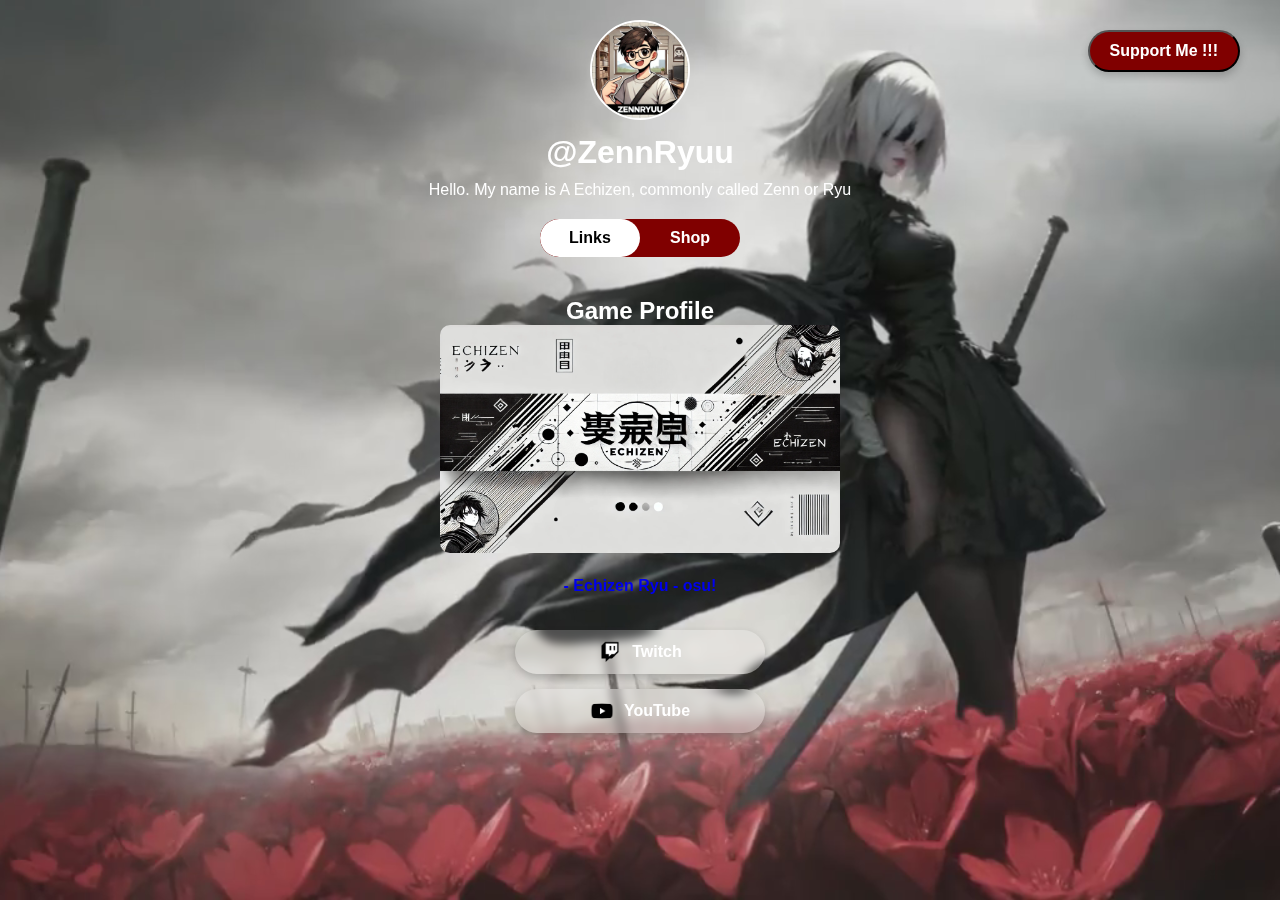
<file: index.html>
<!DOCTYPE html>
<html lang="en">
<head>
    <meta charset="UTF-8">
    <meta name="viewport" content="width=device-width, initial-scale=1.0">
    <title>Media Platform Ryukaa</title>
    <link rel="stylesheet" href="style.css">
</head>
<body>
    <div id="background">
        <video autoplay muted loop>
            <source src="video2.mp4" type="video/mp4">
            Your browser does not support the video tag.
        </video>
    </div>
    
    <div class="donate-button">
        <button class="donate-link" onclick="openPopup()">Support Me !!!</button>
    </div>
    
    <div class="overlay" id="overlay" onclick="closePopup()"></div>
    
    <div class="popup" id="donatePopup">
        <a href="https://www.paypal.me/ZennRyuu" target="_blank" class="paypal">Donate via PayPal</a>
        <a href="https://saweria.co/zennryuu" target="_blank" class="saweria">Donate via Saweria</a>
        <br>
        <button class="close-button" onclick="closePopup()">Close</button>
    </div>
    
    <script>
        function openPopup() {
            const popup = document.getElementById("donatePopup");
            const overlay = document.getElementById("overlay");
            popup.classList.add("show");
            overlay.classList.add("show");
        }
        
        function closePopup() {
            const popup = document.getElementById("donatePopup");
            const overlay = document.getElementById("overlay");
            popup.classList.remove("show");
            overlay.classList.remove("show");
        }
    </script>

    <div class="container">
        <div class="header">
            <img src="picture1.jpg" alt="Profile" class="profile-pic">
            <h1>@ZennRyuu</h1>
            <p>Hello. My name is A Echizen, commonly called Zenn or Ryu</p>
            <div class="navigation">
                <div class="tab-switcher">
                    <a id="link-tab" class="tab active" onclick="switchTab('links-section')">Links</a>
                    <a id="shop-tab" class="tab" onclick="switchTab('shop-section')">Shop</a>
                    <div class="tab-indicator"></div>
                </div>
            </div>
        </div>

        <div class="content-wrapper">
            <div class="content-section" id="links-section">
                <h2>Game Profile</h2>
                <a href="https://osu.ppy.sh/users/37176498/osu" style="text-decoration:none;" class="content-wrapper">
                <img src="picture2.jpg" alt="Game Profile" class="image" width="400px">
                <b><p>- Echizen Ryu - osu!</p></b>
                <div class="social-links">
                    <a href="https://www.twitch.tv/zenpwiz" class="social-button">
                        <img src="twitch-icon.png" alt="Twitch"> Twitch
                    </a>
                    <a href="https://www.youtube.com/@Echizenryu" class="social-button">
                        <img src="youtube-icon.png" alt="YouTube"> YouTube
                    </a>
                </div>
            </div>

            <div class="content-section" id="shop-section">
                <h1>Shop Products</h1>
                <div class="shop-container">
                    <div class="product1-card">
                        <img src="tshirt-osu.jpg" alt="T-shirt Osu">
                        <a href="https://www.tokopedia.com/zennnryu/" style="text-decoration:none;" class="T-Shirt OSU!">
                        <p><strong>T-shirt OSU!</strong></p>
                        <p>High-quality Custome T-shirt</p>
                        <p>Price: $20</p>
                    </div>
                    <div class="product2-card">
                        <img src="keychain-osu.jpg" alt="Keychain Osu">
                        <a href="https://www.tokopedia.com/zennnryu/" style="text-decoration:none;" class="Keychain OSU!">
                        <p><strong>Keychain OSU!</strong></p>
                        <p>Metallic keychain with OSU!</p>
                        <p>Price: $5</p>
                    </div>
                    <div class="product-card">
                        <img src="keypad-2key.jpg" alt="Custom Keypad">
                        <a href="https://tokopedia.link/29WyJijrWQb" style="text-decoration:none;" class="Custome keypad-2key">
                        <p><strong>Custom Keypad 2 Keys</strong></p>
                        <p>With Custome Image</p>
                        <p>Price: $15</p>
                    </div>
                </div>
            </div>
        </div>
    </div>

    <script>
        function switchTab(tabId) {
            const sections = document.querySelectorAll('.content-section');
            sections.forEach(section => {
                section.style.display = 'none';
            });
            document.getElementById(tabId).style.display = 'block';

            const indicator = document.querySelector('.tab-indicator');
            const activeTab = document.querySelector('.tab.active');
            const newTab = document.getElementById(tabId === 'links-section' ? 'link-tab' : 'shop-tab');
            
            activeTab.classList.remove('active');
            newTab.classList.add('active');
            
            if (tabId === 'shop-section') {
                indicator.style.transform = 'translateX(100%)';
            } else {
                indicator.style.transform = 'translateX(0)';
            }
        }
    </script>
</body>
</html>
</file>
<file: style.css>
/* Reset Styles */
* {
    margin: 0;
    padding: 0;
    box-sizing: border-box;
}

body, html {
    height: 100%;
    font-family: 'Arial', sans-serif;
    color: #fff;
}

/* Background Video */
#background {
    position: fixed;
    top: 0;
    left: 0;
    width: 100%;
    height: 100%;
    z-index: -1;
}

#background video {
    width: 100%;
    height: 100%;
    object-fit: cover;
}

/* Main Container */
.container {
    padding: 20px;
    text-align: center;
}

/* Header Section */
.header {
    margin-bottom: 40px;
    text-align: center;
}

.header h1 {
    margin-bottom: 10px;
}

.header p {
    margin-bottom: 20px;
}

/* Profile Picture */
.profile-pic {
    width: 100px;
    height: 100px;
    border-radius: 50%;
    border: 2px solid #fff;
    margin-bottom: 10px;
}

/* Tab Navigation */
.tab-switcher {
    position: relative;
    display: flex;
    width: 200px;
    background-color: #800000;
    border-radius: 25px;
    overflow: hidden;
    margin: 0 auto;
}

.tab {
    flex: 1;
    padding: 10px;
    text-align: center;
    border: none;
    background: none;
    color: #fff;
    font-size: 1rem;
    font-weight: bold;
    cursor: pointer;
    z-index: 1;
}

.tab.active {
    color: #000;
}

.tab-indicator {
    position: absolute;
    top: 0;
    left: 0;
    width: 50%;
    height: 100%;
    background-color: #fff;
    border-radius: 25px;
    transition: transform 0.3s ease-in-out;
}

/* Content Sections */
.content-section {
    display: none;
    margin-top: 20px;
}

#links-section {
    display: block;
}

/* Links Section */
.image {
    max-width: 80%;
    border-radius: 10px;
    margin-bottom: 20px;
}

/* Social Links */
.social-links {
    display: flex;
    flex-direction: column;
    align-items: center;
    margin-top: 20px;
    gap: 15px;
}

.social-button {
    display: flex;
    align-items: center;
    justify-content: center;
    width: 250px;
    padding: 10px 20px;
    border-radius: 25px;
    background: rgba(255, 255, 255, 0.2);
    color: #fff;
    font-size: 1rem;
    font-weight: bold;
    text-decoration: none;
    box-shadow: 0 4px 8px rgba(0, 0, 0, 0.2);
    transition: all 0.3s ease;
    backdrop-filter: blur(5px);
    border: none;
    gap: 10px;
}

.social-button:hover {
    transform: scale(1.05);
    background: rgba(255, 255, 255, 0.3);
}

.social-button img {
    width: 24px;
    height: 24px;
    display: inline-block;
}

/* Shop Section */
.shop-container {
    max-width: 900px;
    margin: 0 auto;
    padding: 20px;
}

.product-card {
    display: inline-block;
    text-align: center;
    background-color: rgba(255, 255, 255, 0.1);
    border-radius: 10px;
    padding: 20px;
    margin: 10px;
    box-shadow: 0 4px 8px rgba(0, 0, 0, 0.2);
    width: 200px;
}

.product1-card {
    display: inline-block;
    text-align: center;
    background-color: rgba(255, 255, 255, 0.1);
    border-radius: 10px;
    padding: 20px;
    margin: 10px;
    box-shadow: 0 4px 8px rgba(0, 0, 0, 0.2);
    width: 200px;
}

.product1-card img {
    width: 100%;
    border-radius: 10px;
    margin-bottom: 10px;
}

.product1-card p {
    margin: 5px 0;
    color: #fff;
}

.product-card img {
    width: 100%;
    border-radius: 10px;
    margin-bottom: 10px;
}

.product-card p {
    margin: 5px 0;
    color: #fff;
}

.product2-card p {
    margin: 5px 0;
    color: #fff;
}

.product2-card img {
    width: 100%;
    border-radius: 10px;
    margin-bottom: 10px;
}

.product2-card {
    display: inline-block;
    text-align: center;
    background-color: rgba(255, 255, 255, 0.1);
    border-radius: 10px;
    padding: 20px;
    margin: 10px;
    box-shadow: 0 4px 8px rgba(0, 0, 0, 0.2);
    width: 200px;
}
/* Donate Button */

body {
    font-family: Arial, sans-serif;
}
.donate-button {
    position: fixed;
    top: 20px;
    right: 20px;
    display: inline-block;
    padding: 10px 20px;
    color: white;
    border-radius: 5px;
    cursor: pointer;
    text-align: center;
}
.donate-link, .close-button {
    display: inline-block;
    padding: 10px 20px;
    background-color: #800000;
    color: white;
    text-decoration: none;
    font-size: 1rem;
    font-weight: bold;
    border-radius: 25px;
    box-shadow: 0 4px 8px rgba(0, 0, 0, 0.2);
    transition: background-color 0.3s ease, transform 0.2s ease;
    cursor: pointer;
}
.donate-link:hover, .close-button:hover {
    background-color: #a00000;
    transform: scale(1.05);
    font-weight: bold;
    border-radius: 25px;
    box-shadow: 0 4px 8px rgba(0, 0, 0, 0.2);
    transition: background-color 0.3s ease, transform 0.2s ease;
}
.popup {
    display: none;
    position: fixed;
    top: 50%;
    left: 50%;
    transform: translate(-50%, -50%);
    background: rgba(255, 255, 255, 0.3);
    padding: 20px;
    box-shadow: 0px 0px 10px rgba(0, 0, 0, 0.2);
    border-radius: 8px;
    text-align: center;
    z-index: 1000;
    opacity: 0;
    transition: opacity 0.3s ease-in-out;
}
.popup.show {
    display: block;
    opacity: 1;
}
.popup a {
    display: block;
    margin: 10px 0;
    padding: 10px;
    text-decoration: none;
    color: black;
    font-weight: bold;
    border-radius: 5px;
}
.paypal {
    background-color: white;
}
.saweria {
    background-color: white;
}
.overlay {
    display: none;
    position: fixed;
    top: 0;
    left: 0;
    width: 100%;
    height: 100%;
    background: rgba(0, 0, 0, 0.5);
    z-index: 999;
}
.overlay.show {
    display: block;
}
</file>
